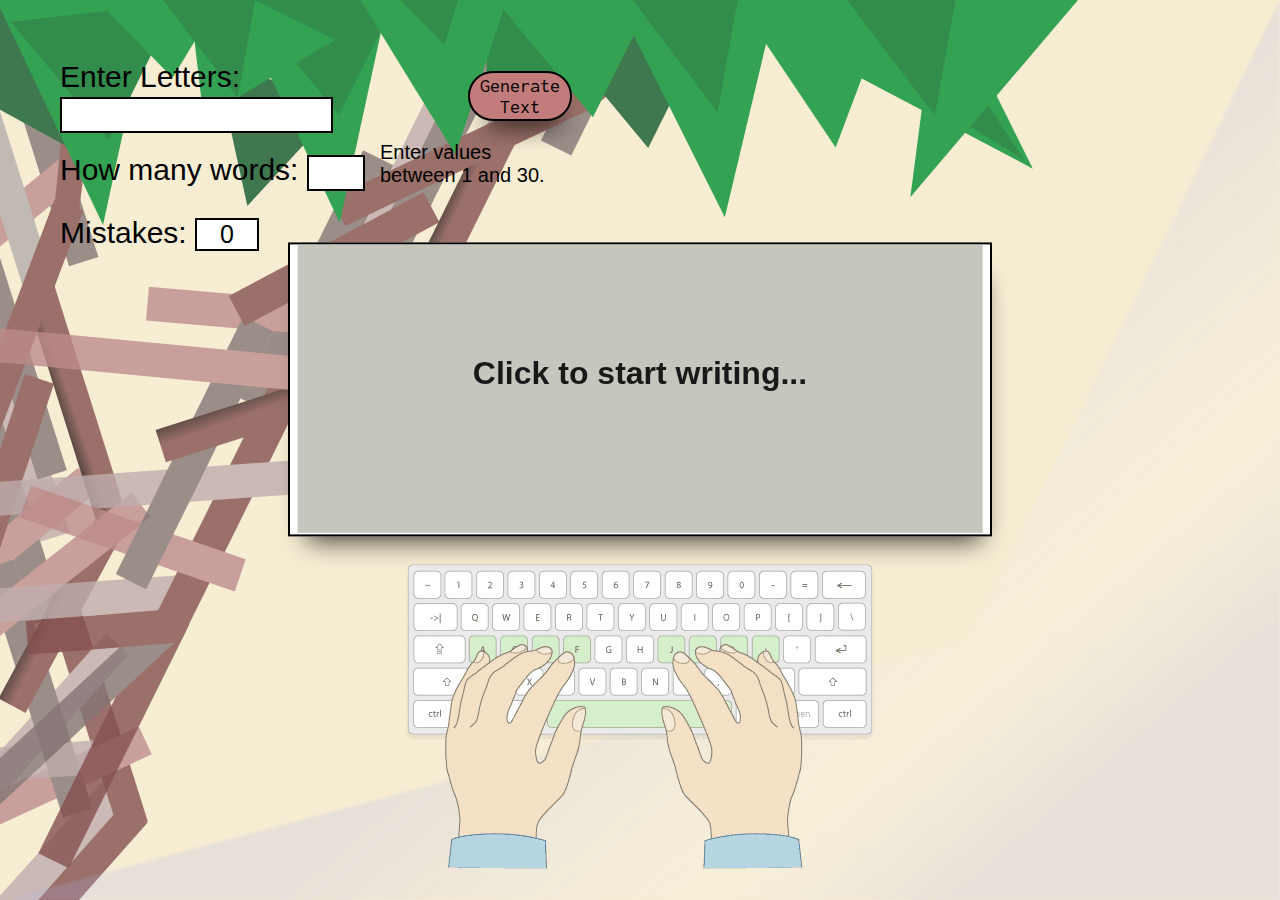
<file: index.html>
<!DOCTYPE html>
<html lang="en">
<head>
    <link rel="icon" href="img/icon.png">
    <link rel="stylesheet" href="style.css">
    <meta charset="UTF-8">
    <meta name="viewport" content="width=device-width, initial-scale=1.0">
    <title>Typer</title>
</head>
<body>
   <div class="container">
        <div class="inputs">
            <div class="firstinputs">
                <label for="letters"> Enter Letters:
                    <input type="text" id="letters">
                </label>
                <button id="generate-button" fire>Generate Text</button>
            </div> 
            <div class="secondinput">
                <label for="wordCounter"> How many words:
                    <input type="text" id="wordCounter">
                </label>
                <div id="errorCounter">
                    <p>Enter values between 1 and 30.</p>
                </div>
                <h2>Mistakes: <span id="mistakes-score">0</span></h2>
            </div>
        </div>
        <div class="text-board">
            
            <div id="blur">
                <h1>Click to start writing...</h1>
            </div>

            <div id="text-field">
           
            </div>
        </div>

        <div class="hands-position">
            <img src="img/hands.png" alt="">
        </div>
        <div class="copac">
            <img src="img/trunchi.svg" alt="" class="trunchi" draggable="false" sele>
            <img src="img/cranga.svg" alt=""  class="creanga" draggable="false">
            <img src="img/leaves.svg" alt=""  class="frunze" draggable="false">
        </div>
    <img src="img/background.svg" alt="" class="corner-foto">
   </div>
   <script src="js/app.js"></script>
</body>
</html>
</file>
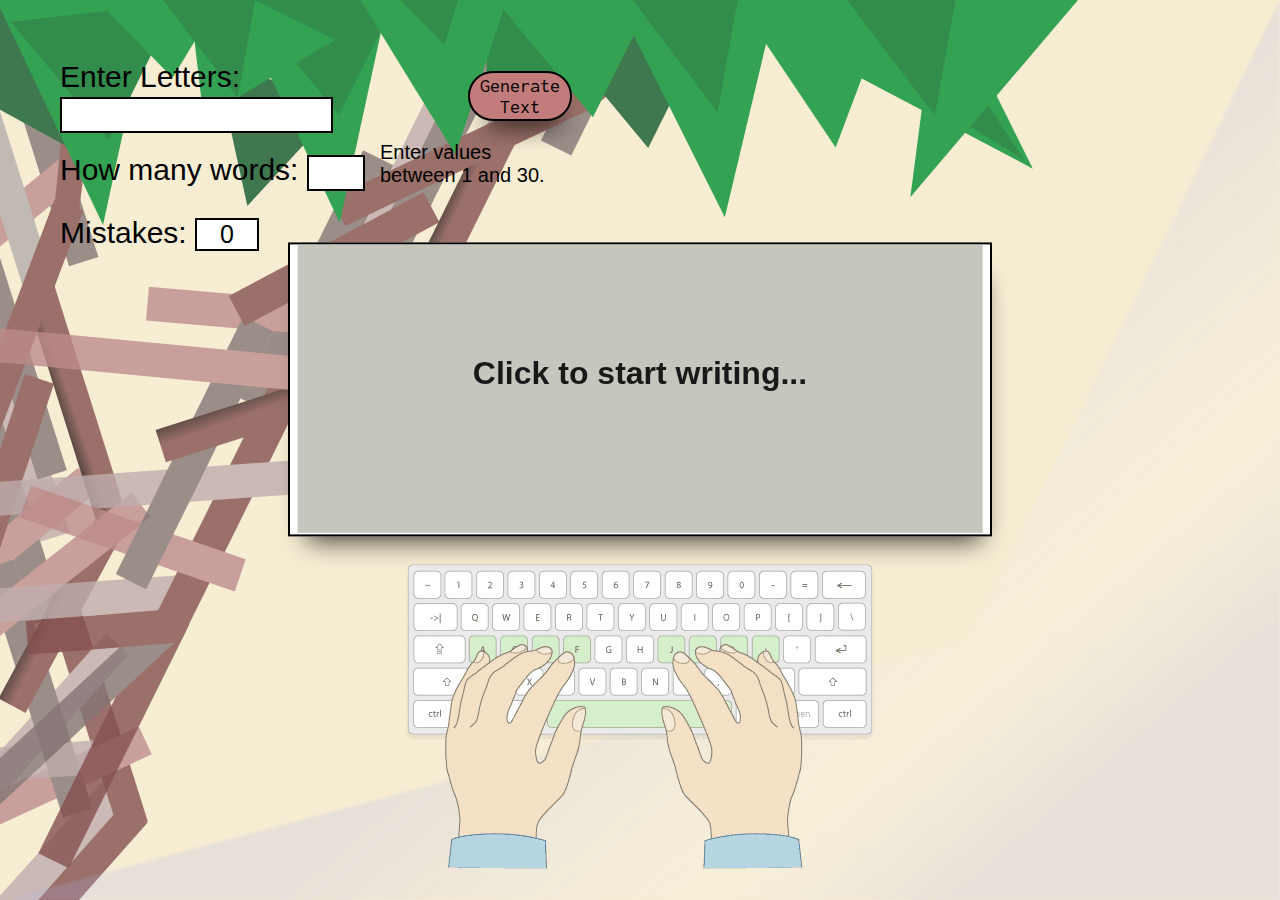
<file: typer.html>
<!DOCTYPE html>
<html lang="en">
<head>
    <link rel="icon" href="img/icon.png">
    <link rel="stylesheet" href="style.css">
    <meta charset="UTF-8">
    <meta name="viewport" content="width=device-width, initial-scale=1.0">
    <title>Typer</title>
</head>
<body>
   <div class="container">
        <div class="inputs">
            <div class="firstinputs">
                <label for="letters"> Enter Letters:
                    <input type="text" id="letters">
                </label>
                <button id="generate-button" fire>Generate Text</button>
            </div> 
            <div class="secondinput">
                <label for="wordCounter"> How many words:
                    <input type="text" id="wordCounter">
                </label>
                <div id="errorCounter">
                    <p>Enter values between 1 and 30.</p>
                </div>
                <h2>Mistakes: <span id="mistakes-score">0</span></h2>
            </div>
        </div>
        <div class="text-board">
            
            <div id="blur">
                <h1>Click to start writing...</h1>
            </div>

            <div id="text-field">
           
            </div>
        </div>

        <div class="hands-position">
            <img src="img/hands.png" alt="">
        </div>
        <div class="copac">
            <img src="img/trunchi.svg" alt="" class="trunchi" draggable="false" sele>
            <img src="img/cranga.svg" alt=""  class="creanga" draggable="false">
            <img src="img/leaves.svg" alt=""  class="frunze" draggable="false">
        </div>
    <img src="img/background.svg" alt="" class="corner-foto">
   </div>
   <script src="js/app.js"></script>
</body>
</html>
</file>
<file: style.css>
@import url('https://fonts.googleapis.com/css2?family=Inconsolata:wght@600&display=swap');
html, body{
    max-width: 100vw;
    max-height: 100vh;
    margin:0;
    padding:0;
    font-family: -apple-system, BlinkMacSystemFont, 'Segoe UI', Roboto, Oxygen, Ubuntu, Cantarell, 'Open Sans', 'Helvetica Neue', sans-serif;
    background-color: rgb(247, 237, 211);
}
label{
    font-size: 30px;
    font-weight: 100;
}
h2{
    font-weight: 400;
}
.trunchi{
    position: absolute;
    height: 100vh;
    opacity: 0.8;
    z-index: -3;
    user-select: none;
}
.creanga{
    position:absolute;
    height: 100vh;
    opacity: 0.8;
    z-index: -3;
    user-select: none;
}
.frunze{
    position:absolute;
    width: 90vw;
    opacity: 1;
    z-index: -3;
    user-select: none;
}
.inputs{
    position: absolute;
    display: flex;
    width: 40%;
    z-index: 2;
    top: 60px;
    left: 60px;
    align-items: center;
    flex-wrap: wrap;
    font-size: 20px;
}
.hands-position{
    position: absolute;
    bottom:0;
    left: 50%;
    transform: translateX(-50%);
    
}
.corner-foto{
    position: absolute;
    right: 0;
    height: 100%;
    z-index: -1;
}
.firstinputs{
    display: flex;
    justify-content: center;
    align-items: center;
}
.secondinput{
    margin:20px 0;
}
.letter-background{
    background-color: black;
    color:white;
    opacity: 0.6;
    
}
.mistake-background{
    background-color: red;
    color:white;
    opacity: 0.6;

}

#blur{
    width:53.5%;
    height: 32%;
    position: absolute;
    top:40%;
    left: 50%;
    transform: translate(-50%, -40%);
    background-color: rgb(192, 192, 183);
    opacity: 0.9;
    z-index: 2;
    cursor: pointer;
    display: block;
}
#blur h1{
    margin: 110px 0;
    text-align: center;
    opacity: 1;
    z-index: 3;
}
#text-field{
    width:50%;
    height: 30%;
    background-color: white;
    position: absolute;
    z-index: -1;
    top:40%;
    left: 50%;
    transform: translate(-50%, -40%);
    border: solid 2px black;
    font-family: 'Inconsolata', monospace;
    box-shadow: 4px 20px 24px -15px rgba(0,0,0,0.75);
    font-size: 25px;
    padding: 10px 30px;
    line-height: 30px;
    word-wrap: normal;
}
#letters{
    background-color: white;
    height: 30px;
    outline: none;
    border: 2px solid black;
    font-size: 100;
}
#letters[type="text"]{
    font-size: 20px;
    font-family: -apple-system, BlinkMacSystemFont, 'Segoe UI', Roboto, Oxygen, Ubuntu, Cantarell, 'Open Sans', 'Helvetica Neue', sans-serif;
    text-transform: uppercase;
}
#mistakes-score{
    background-color:white;
    display: inline-block;
    font-weight: 100;
    border: black  solid 2px;
    width: 60px;
    font-size: 25px;
    color:black;
    text-align: center;
    font-weight: 500;
}
#generate-button{
    margin-left: 20px;
    font-family: 'Inconsolata', monospace;
    width:120px ;
    height: 50px;
    border: 2px solid black;
    border-radius: 40px;
    font-size: 20px;
    color:black;
    background-color: #C37C7C;
    outline: none;
    transition: 0.5s ease-out;
    box-shadow: 4px 20px 24px -15px rgba(0,0,0,0.75);
}
#wordCounter{
    background-color: white;
    height: 30px;
    outline: none;
    border: 2px solid black;
    font-size: 100;
    width: 50px;
}
#wordCounter[type="text"]{
    font-size: 20px;
    font-family: 'Inconsolata', monospace;
    text-transform: uppercase;
}
#errorCounter p{
    position: absolute;
    height: 20px;
    left:320px;  
    top:61px;  
    
}
#generate-button:hover{
    cursor: pointer;
    background-color: #855151;
}
@media (max-width:1000px){
    #blur{
        width:56%;
        height: 32.5%;
        bottom: 200px;
        margin-top:20px;
    }
    #text-field{
        margin-top:20px;
    }
    #letters{
        width:150px;
    }
    .inputs{
        width:600px;
    }
   .hands-position img{
    height: 300px;
   }
   .hands-position{
       bottom: 20px;
   }
}
</file>
